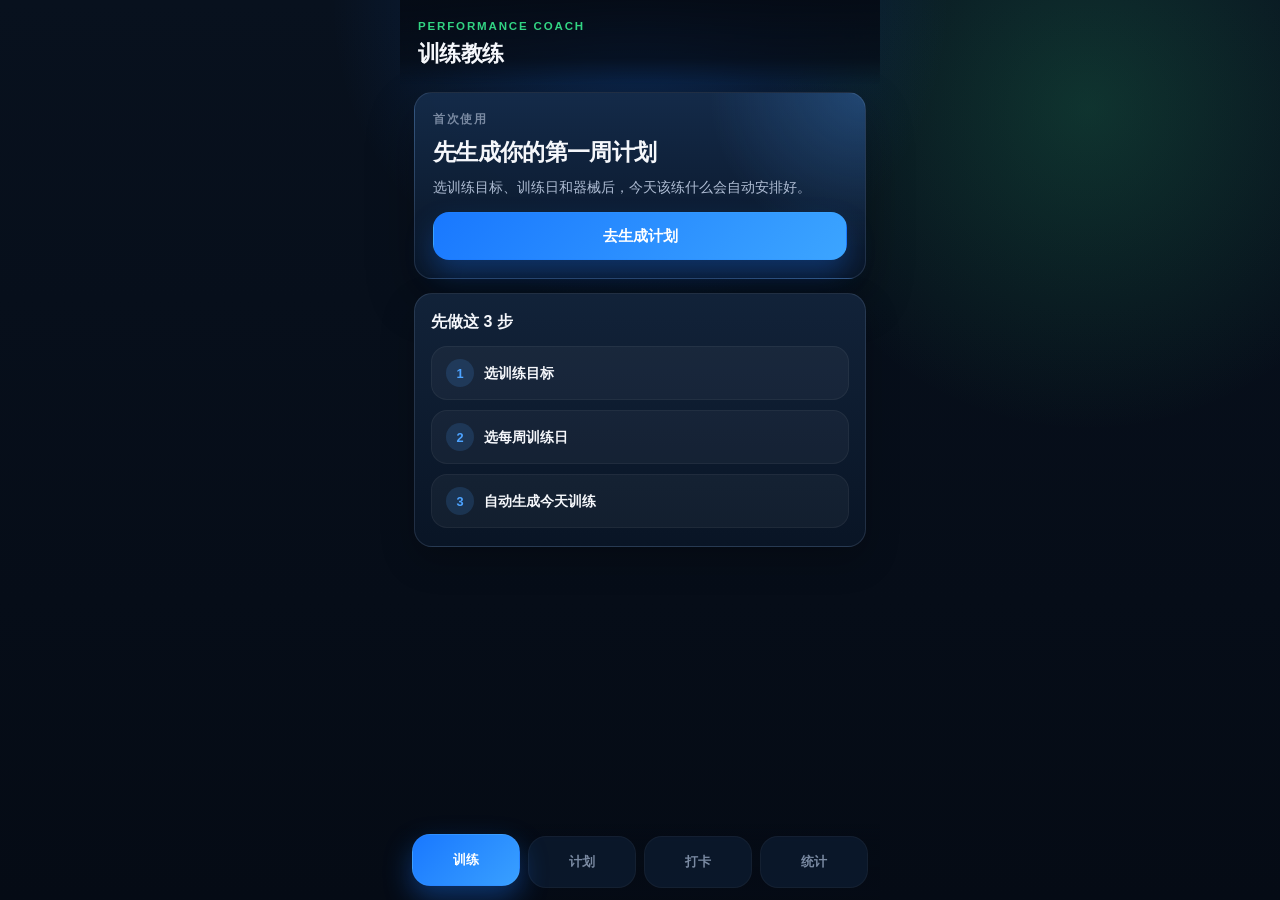
<file: index.html>
<!DOCTYPE html>
<html lang="zh-CN">
<head>
  <meta charset="UTF-8">
  <meta name="viewport" content="width=device-width, initial-scale=1.0, viewport-fit=cover, user-scalable=no">
  <meta name="mobile-web-app-capable" content="yes">
  <meta name="apple-mobile-web-app-status-bar-style" content="default">
  <meta name="apple-mobile-web-app-title" content="训练教练">
  <meta name="theme-color" content="#2563EB">
  <title>训练教练</title>
  <link rel="stylesheet" href="css/style.css">
  <link rel="manifest" href="manifest.json">
</head>
<body>

  <header class="app-header">
    <div class="app-header-copy">
      <div class="app-header-kicker">Performance Coach</div>
      <div class="app-header-title">训练教练</div>
    </div>
  </header>
  <div id="pull-refresh" class="pull-refresh" aria-live="polite" aria-hidden="true">
    <span class="pull-refresh-icon">↓</span>
    <span class="pull-refresh-text">下拉刷新</span>
  </div>

  <main>
    <section id="tab-today" class="tab-content active"></section>
    <section id="tab-plan" class="tab-content"></section>
    <section id="tab-history" class="tab-content"></section>
    <section id="tab-stats" class="tab-content"></section>
  </main>

  <nav class="tab-bar">
    <button class="tab-btn active" data-tab="today">训练</button>
    <button class="tab-btn" data-tab="plan">计划</button>
    <button class="tab-btn" data-tab="history">打卡</button>
    <button class="tab-btn" data-tab="stats">统计</button>
  </nav>

  <script src="js/exercises.js"></script>
  <script src="js/app.js"></script>
  <script>
    if ('serviceWorker' in navigator) {
      navigator.serviceWorker.register('sw.js?v=20260530-today-first').then((registration) => {
        registration.update();
      }).catch(() => {});
    }
  </script>
</body>
</html>
</file>
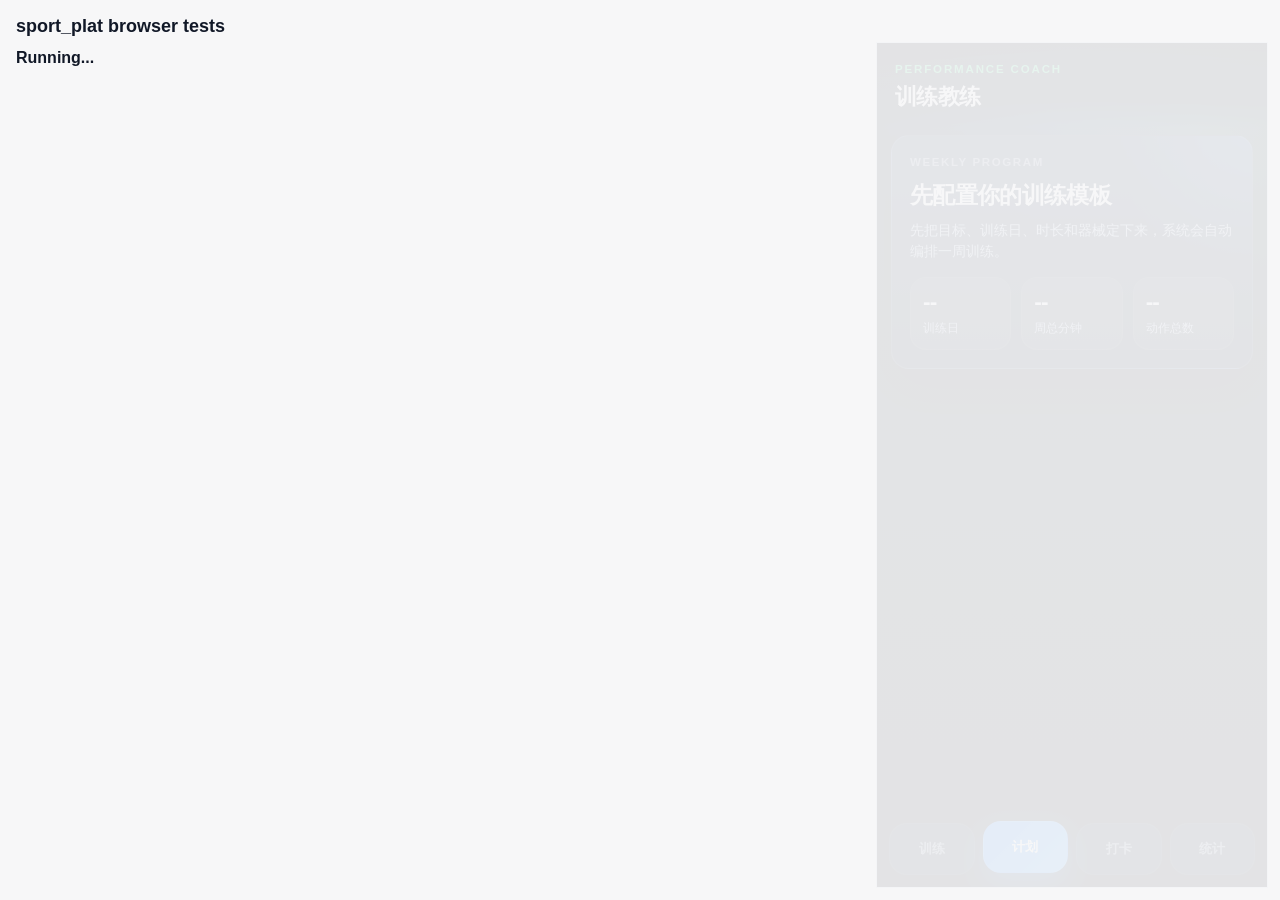
<file: test/runner.html>
<!DOCTYPE html>
<html lang="zh-CN">
<head>
  <meta charset="UTF-8">
  <meta name="viewport" content="width=device-width, initial-scale=1.0">
  <title>sport_plat tests</title>
  <style>
    body {
      font-family: -apple-system, BlinkMacSystemFont, "PingFang SC", sans-serif;
      margin: 0;
      padding: 16px;
      background: #f7f7f8;
      color: #111827;
    }
    h1 { font-size: 18px; margin: 0 0 12px; }
    #summary { font-weight: 700; margin-bottom: 12px; }
    .case {
      background: #fff;
      border: 1px solid #d9dee8;
      border-radius: 8px;
      padding: 10px 12px;
      margin-bottom: 8px;
      font-size: 14px;
    }
    .pass { border-left: 4px solid #10b981; }
    .fail { border-left: 4px solid #ef4444; }
    pre { white-space: pre-wrap; margin: 8px 0 0; color: #991b1b; }
    iframe {
      position: fixed;
      right: 12px;
      bottom: 12px;
      width: 390px;
      height: 844px;
      border: 1px solid #d9dee8;
      background: #fff;
      opacity: 0.08;
      pointer-events: none;
    }
  </style>
</head>
<body>
  <h1>sport_plat browser tests</h1>
  <div id="summary">Running...</div>
  <div id="results"></div>
  <iframe id="app-frame" src="../index.html"></iframe>
  <script src="./app-flow.test.js"></script>
</body>
</html>
</file>
<file: css/style.css>
*, *::before, *::after { box-sizing: border-box; margin: 0; padding: 0; }

:root {
  --bg: #07111f;
  --bg-elevated: #0d1829;
  --panel: rgba(10, 23, 40, 0.92);
  --panel-strong: #10233c;
  --panel-soft: rgba(255, 255, 255, 0.06);
  --card: linear-gradient(180deg, rgba(18, 35, 58, 0.98) 0%, rgba(9, 21, 38, 0.98) 100%);
  --card-bright: linear-gradient(180deg, rgba(28, 57, 96, 0.98) 0%, rgba(14, 31, 56, 0.98) 100%);
  --primary: #4da3ff;
  --primary-strong: #1978ff;
  --primary-soft: rgba(77, 163, 255, 0.14);
  --success: #32d583;
  --success-soft: rgba(50, 213, 131, 0.16);
  --warning: #ffb648;
  --danger: #ff6b6b;
  --text: #f5f7fb;
  --text-secondary: #afbdd4;
  --text-tertiary: #7a8aa2;
  --border: rgba(154, 182, 218, 0.16);
  --border-strong: rgba(154, 182, 218, 0.28);
  --shadow: 0 20px 48px rgba(0, 0, 0, 0.28);
  --shadow-soft: 0 14px 34px rgba(0, 0, 0, 0.22);
  --radius-sm: 12px;
  --radius: 18px;
  --radius-lg: 26px;
  --tab-height: 78px;
  --content-width: 480px;
}

html { font-size: 16px; -webkit-font-smoothing: antialiased; }

body {
  font-family: -apple-system, BlinkMacSystemFont, "SF Pro Display", "PingFang SC", "Microsoft YaHei", sans-serif;
  background:
    radial-gradient(circle at top, rgba(25, 120, 255, 0.24), transparent 28%),
    radial-gradient(circle at 85% 12%, rgba(50, 213, 131, 0.18), transparent 24%),
    linear-gradient(180deg, #08111e 0%, #050b15 100%);
  color: var(--text);
  max-width: var(--content-width);
  margin: 0 auto;
  min-height: 100vh;
  padding-bottom: calc(var(--tab-height) + env(safe-area-inset-bottom, 18px));
  line-height: 1.5;
  overscroll-behavior-y: contain;
}

main {
  position: relative;
  z-index: 1;
}

.app-header {
  position: sticky;
  top: 0;
  z-index: 100;
  padding: 18px 18px 14px;
  background: linear-gradient(180deg, rgba(5, 11, 21, 0.96) 0%, rgba(5, 11, 21, 0.72) 70%, rgba(5, 11, 21, 0) 100%);
  backdrop-filter: blur(18px);
  -webkit-backdrop-filter: blur(18px);
}

.app-header-copy {
  display: flex;
  flex-direction: column;
  gap: 2px;
}

.app-header-kicker {
  color: var(--success);
  font-size: 0.72rem;
  font-weight: 800;
  letter-spacing: 0.16em;
  text-transform: uppercase;
}

.app-header-title {
  font-size: 1.38rem;
  font-weight: 900;
  letter-spacing: -0.03em;
  color: var(--text);
}

.pull-refresh {
  position: fixed;
  top: 0;
  left: 0;
  right: 0;
  max-width: var(--content-width);
  margin: 0 auto;
  height: 48px;
  display: flex;
  align-items: center;
  justify-content: center;
  gap: 8px;
  color: var(--text-secondary);
  font-size: 0.8rem;
  font-weight: 700;
  z-index: 110;
  transform: translateY(-100%);
  pointer-events: none;
  transition: transform 0.15s ease, color 0.15s ease;
}

.pull-refresh.visible { transform: translateY(0); }
.pull-refresh.armed, .pull-refresh.refreshing { color: var(--primary); }

.pull-refresh-icon {
  width: 18px;
  height: 18px;
  display: inline-flex;
  align-items: center;
  justify-content: center;
}

.tab-bar {
  position: fixed;
  bottom: 0;
  left: 0;
  right: 0;
  width: 100%;
  max-width: var(--content-width);
  margin: 0 auto;
  display: grid;
  grid-template-columns: repeat(4, minmax(0, 1fr));
  gap: 8px;
  padding: 12px 12px calc(12px + env(safe-area-inset-bottom));
  background: linear-gradient(180deg, rgba(5, 11, 21, 0) 0%, rgba(5, 11, 21, 0.88) 28%, rgba(5, 11, 21, 0.96) 100%);
  z-index: 100;
}

.tab-btn {
  border: 1px solid rgba(255, 255, 255, 0.04);
  background: rgba(12, 26, 46, 0.85);
  color: var(--text-tertiary);
  min-height: 52px;
  font-size: 0.82rem;
  font-weight: 800;
  border-radius: 18px;
  display: flex;
  align-items: center;
  justify-content: center;
  cursor: pointer;
  transition: all 0.2s ease;
  -webkit-tap-highlight-color: transparent;
}

.tab-btn.active {
  color: #fff;
  background: linear-gradient(135deg, var(--primary-strong) 0%, #39a0ff 100%);
  box-shadow: 0 12px 28px rgba(25, 120, 255, 0.38);
  transform: translateY(-2px);
}

.tab-content {
  display: none;
  padding: 8px 14px 18px;
  animation: fadeIn 0.28s ease-out;
}

.tab-content.active { display: block; }

@keyframes fadeIn {
  from { opacity: 0; transform: translateY(8px); }
  to { opacity: 1; transform: translateY(0); }
}

.section-stack {
  display: grid;
  gap: 14px;
}

.hero-card,
.card {
  background: var(--card);
  border: 1px solid var(--border);
  border-radius: var(--radius);
  padding: 16px;
  box-shadow: var(--shadow-soft);
}

.hero-card {
  padding: 18px;
  background:
    radial-gradient(circle at top right, rgba(77, 163, 255, 0.24), transparent 32%),
    linear-gradient(180deg, rgba(20, 43, 73, 0.98) 0%, rgba(9, 21, 38, 0.98) 100%);
  box-shadow: var(--shadow);
}

.hero-card.success {
  background:
    radial-gradient(circle at top right, rgba(50, 213, 131, 0.24), transparent 30%),
    linear-gradient(180deg, rgba(18, 59, 46, 0.98) 0%, rgba(9, 28, 24, 0.98) 100%);
}

.hero-kicker,
.section-label {
  font-size: 0.72rem;
  font-weight: 800;
  letter-spacing: 0.14em;
  text-transform: uppercase;
  color: var(--text-tertiary);
}

.hero-title {
  font-size: 1.42rem;
  font-weight: 900;
  letter-spacing: -0.03em;
  margin-top: 6px;
}

.hero-subtitle {
  margin-top: 8px;
  color: var(--text-secondary);
  font-size: 0.9rem;
}

.hero-metrics,
.metric-grid,
.stat-grid {
  display: grid;
  grid-template-columns: repeat(3, minmax(0, 1fr));
  gap: 10px;
  margin-top: 14px;
}

.stat-grid {
  grid-template-columns: repeat(2, minmax(0, 1fr));
  margin-top: 0;
}

.metric,
.stat-box,
.mini-card {
  background: var(--panel-soft);
  border: 1px solid rgba(255, 255, 255, 0.06);
  border-radius: 16px;
  padding: 12px;
}

.metric-value,
.stat-box .num,
.mini-card-value {
  font-size: 1.42rem;
  line-height: 1;
  font-weight: 900;
  letter-spacing: -0.04em;
  color: var(--text);
}

.metric-label,
.stat-box .label,
.mini-card-label {
  margin-top: 6px;
  color: var(--text-secondary);
  font-size: 0.75rem;
}

.card-title {
  display: flex;
  align-items: center;
  justify-content: space-between;
  gap: 10px;
  font-size: 1rem;
  font-weight: 900;
  color: var(--text);
  margin-bottom: 12px;
}

.card-subtitle {
  margin-top: -6px;
  margin-bottom: 12px;
  font-size: 0.84rem;
  color: var(--text-secondary);
}

.chip-group {
  display: flex;
  flex-wrap: wrap;
  gap: 8px;
}

.chip {
  min-height: 42px;
  padding: 8px 14px;
  border-radius: 999px;
  border: 1px solid var(--border);
  background: rgba(255, 255, 255, 0.03);
  font-size: 0.84rem;
  font-weight: 700;
  color: var(--text-secondary);
  cursor: pointer;
  transition: all 0.18s ease;
  -webkit-tap-highlight-color: transparent;
}

.chip.selected {
  background: linear-gradient(135deg, var(--primary-strong) 0%, #3cb1ff 100%);
  border-color: transparent;
  color: #fff;
  box-shadow: 0 12px 24px rgba(25, 120, 255, 0.28);
}

.btn {
  display: inline-flex;
  align-items: center;
  justify-content: center;
  width: 100%;
  min-height: 48px;
  padding: 12px 16px;
  border-radius: 16px;
  border: 1px solid transparent;
  font-size: 0.94rem;
  font-weight: 900;
  cursor: pointer;
  transition: all 0.2s ease;
  -webkit-tap-highlight-color: transparent;
}

.btn-primary {
  color: #fff;
  background: linear-gradient(135deg, var(--primary-strong) 0%, #3ca5ff 100%);
  box-shadow: 0 14px 28px rgba(25, 120, 255, 0.3);
}

.btn-success {
  color: #04130d;
  background: linear-gradient(135deg, #32d583 0%, #7de9b3 100%);
  box-shadow: 0 14px 28px rgba(50, 213, 131, 0.24);
}

.btn-outline {
  color: var(--text);
  border-color: var(--border-strong);
  background: rgba(255, 255, 255, 0.03);
}

.btn-ghost {
  width: auto;
  min-height: 36px;
  padding: 8px 12px;
  border-radius: 999px;
  color: var(--text-secondary);
  background: rgba(255, 255, 255, 0.04);
  border: 1px solid rgba(255, 255, 255, 0.04);
  font-size: 0.78rem;
}

.btn-sm {
  width: auto;
  min-height: 34px;
  padding: 7px 12px;
  font-size: 0.76rem;
  border-radius: 999px;
}

.primary-actions,
.inline-actions,
.plan-action-bar,
.today-actions {
  display: grid;
  grid-template-columns: minmax(0, 1fr) auto;
  gap: 10px;
}

.primary-actions {
  margin-top: 14px;
}

.single-cta {
  margin-top: 14px;
}

.single-cta .btn {
  width: 100%;
}

.onboarding-card {
  padding-bottom: 18px;
}

.today-onboarding-steps {
  display: grid;
  gap: 10px;
}

.today-onboarding-step {
  display: grid;
  grid-template-columns: 28px minmax(0, 1fr);
  gap: 10px;
  align-items: center;
  padding: 12px 14px;
  border-radius: 16px;
  background: rgba(255, 255, 255, 0.04);
  border: 1px solid rgba(255, 255, 255, 0.05);
}

.today-onboarding-step span {
  width: 28px;
  height: 28px;
  border-radius: 999px;
  display: inline-flex;
  align-items: center;
  justify-content: center;
  background: rgba(77, 163, 255, 0.16);
  color: var(--primary);
  font-size: 0.8rem;
  font-weight: 900;
}

.today-onboarding-step strong {
  font-size: 0.88rem;
  color: var(--text);
}

.custom-ex-list {
  display: grid;
  gap: 10px;
}

.exercise-item {
  display: grid;
  grid-template-columns: 72px minmax(0, 1fr) auto;
  gap: 12px;
  align-items: center;
  padding: 12px 0;
  border-bottom: 1px solid rgba(154, 182, 218, 0.12);
}

.exercise-item:last-child { border-bottom: none; }

.exercise-img {
  width: 72px;
  height: 72px;
  border-radius: 20px;
  overflow: hidden;
  background: linear-gradient(180deg, rgba(255, 255, 255, 0.04) 0%, rgba(255, 255, 255, 0.01) 100%);
}

.exercise-info { min-width: 0; }

.exercise-info .ex-name {
  font-weight: 900;
  font-size: 0.98rem;
  color: var(--text);
  display: flex;
  align-items: center;
  flex-wrap: wrap;
  gap: 8px;
}

.exercise-info .ex-meta {
  margin-top: 4px;
  display: flex;
  flex-wrap: wrap;
  gap: 8px;
  color: var(--text-secondary);
  font-size: 0.76rem;
}

.exercise-info .ex-desc {
  margin-top: 6px;
  color: var(--text-tertiary);
  font-size: 0.78rem;
  line-height: 1.45;
  display: -webkit-box;
  -webkit-line-clamp: 2;
  -webkit-box-orient: vertical;
  overflow: hidden;
}

.exercise-done {
  width: 42px;
  height: 42px;
  border-radius: 14px;
  border: 1px solid var(--border-strong);
  background: rgba(255, 255, 255, 0.03);
  display: flex;
  align-items: center;
  justify-content: center;
  color: transparent;
  cursor: pointer;
  transition: all 0.2s ease;
  font-weight: 900;
}

.exercise-done.checked {
  background: linear-gradient(135deg, #32d583 0%, #69e6a5 100%);
  color: #082114;
  border-color: transparent;
  box-shadow: 0 12px 24px rgba(50, 213, 131, 0.22);
}

.progress-shell {
  margin-top: 14px;
  border-radius: 18px;
  padding: 12px;
  background: rgba(255, 255, 255, 0.04);
  border: 1px solid rgba(255, 255, 255, 0.06);
}

.progress-meta {
  display: flex;
  align-items: center;
  justify-content: space-between;
  gap: 12px;
  font-size: 0.8rem;
  color: var(--text-secondary);
}

.progress-bar {
  height: 10px;
  margin: 10px 0 8px;
  background: rgba(255, 255, 255, 0.06);
  border-radius: 999px;
  overflow: hidden;
}

.progress-fill {
  height: 100%;
  background: linear-gradient(90deg, var(--success) 0%, #6ee7b7 100%);
  border-radius: 999px;
  transition: width 0.35s ease-out;
}

.pill-row {
  display: flex;
  flex-wrap: wrap;
  gap: 8px;
}

.target-tag {
  display: inline-flex;
  align-items: center;
  justify-content: center;
  min-height: 28px;
  padding: 6px 10px;
  border-radius: 999px;
  font-size: 0.72rem;
  font-weight: 900;
  letter-spacing: 0.02em;
}

.tag-leg { background: rgba(255, 107, 107, 0.14); color: #ff8d8d; }
.tag-back { background: rgba(77, 163, 255, 0.16); color: #8cc7ff; }
.tag-chest { background: rgba(255, 182, 72, 0.18); color: #ffd28b; }
.tag-shoulder { background: rgba(177, 130, 255, 0.18); color: #cfb0ff; }
.tag-arm { background: rgba(255, 212, 91, 0.16); color: #ffe28d; }
.tag-core { background: rgba(50, 213, 131, 0.16); color: #8ff0bd; }
.tag-cardio { background: rgba(67, 222, 255, 0.14); color: #8feeff; }
.tag-full { background: rgba(255, 102, 173, 0.14); color: #ff9aca; }

.plan-days {
  display: grid;
  gap: 10px;
  margin-top: 14px;
}

.day-plan {
  padding: 14px;
  border-radius: 18px;
  background: rgba(255, 255, 255, 0.03);
  border: 1px solid rgba(255, 255, 255, 0.05);
}

.day-plan.rest {
  background: rgba(255, 255, 255, 0.02);
}

.day-plan-header {
  display: flex;
  align-items: flex-start;
  justify-content: space-between;
  gap: 12px;
  margin-bottom: 10px;
}

.day-plan-name {
  font-size: 1rem;
  font-weight: 900;
}

.day-plan-meta {
  margin-top: 4px;
  font-size: 0.78rem;
  color: var(--text-secondary);
}

.day-plan-ex-list {
  display: grid;
  gap: 8px;
}

.day-plan-ex {
  display: grid;
  grid-template-columns: minmax(0, 1fr) auto;
  gap: 12px;
  align-items: center;
  padding: 10px 12px;
  border-radius: 14px;
  background: rgba(255, 255, 255, 0.04);
}

.day-plan-ex strong {
  display: block;
  font-size: 0.88rem;
}

.day-plan-ex span {
  display: block;
  margin-top: 3px;
  color: var(--text-secondary);
  font-size: 0.74rem;
}

.day-plan-ex button {
  align-self: center;
}

.calendar-card {
  padding: 18px;
}

.calendar {
  display: grid;
  grid-template-columns: repeat(7, 1fr);
  gap: 8px;
  text-align: center;
}

.calendar .day-header {
  font-size: 0.7rem;
  color: var(--text-tertiary);
  padding: 6px 0;
  font-weight: 800;
}

.calendar .day {
  aspect-ratio: 1;
  display: flex;
  align-items: center;
  justify-content: center;
  border-radius: 16px;
  font-size: 0.86rem;
  font-weight: 800;
  cursor: pointer;
  transition: all 0.15s ease;
  border: 1px solid transparent;
  background: rgba(255, 255, 255, 0.03);
}

.calendar .day.checked {
  background: linear-gradient(135deg, var(--success) 0%, #7ce6ae 100%);
  color: #082114;
}

.calendar .day.today {
  border-color: var(--primary);
  color: var(--text);
}

.calendar .day.other-month {
  color: rgba(122, 138, 162, 0.35);
  background: transparent;
}

.history-list {
  display: grid;
  gap: 10px;
}

.checkin-record {
  padding: 14px;
  border-radius: 16px;
  background: rgba(255, 255, 255, 0.03);
  border: 1px solid rgba(255, 255, 255, 0.05);
}

.checkin-record .cr-date {
  font-weight: 900;
  font-size: 0.9rem;
}

.checkin-record .cr-detail {
  margin-top: 6px;
  color: var(--text-secondary);
  font-size: 0.8rem;
  line-height: 1.6;
}

.highlight-strip {
  display: grid;
  grid-template-columns: repeat(2, minmax(0, 1fr));
  gap: 10px;
}

.accent-panel {
  padding: 16px;
  border-radius: 18px;
  background:
    radial-gradient(circle at top right, rgba(77, 163, 255, 0.18), transparent 30%),
    rgba(255, 255, 255, 0.04);
  border: 1px solid rgba(255, 255, 255, 0.06);
}

.accent-panel strong {
  display: block;
  font-size: 1.7rem;
  line-height: 1;
  font-weight: 900;
}

.accent-panel span {
  display: block;
  margin-top: 6px;
  color: var(--text-secondary);
  font-size: 0.8rem;
}

.bar-row {
  display: grid;
  grid-template-columns: 68px minmax(0, 1fr);
  gap: 10px;
  align-items: center;
  margin-bottom: 10px;
}

.bar-label {
  font-size: 0.78rem;
  color: var(--text-secondary);
  font-weight: 800;
}

.bar-track {
  height: 32px;
  background: rgba(255, 255, 255, 0.05);
  border-radius: 999px;
  overflow: hidden;
}

.bar-fill {
  height: 100%;
  border-radius: 999px;
  display: flex;
  align-items: center;
  padding-left: 12px;
  color: #fff;
  font-size: 0.75rem;
  font-weight: 900;
  transition: width 0.45s ease-out;
  min-width: 40px;
}

.streak-card {
  text-align: center;
}

.streak-circle {
  width: 124px;
  height: 124px;
  border-radius: 50%;
  display: flex;
  align-items: center;
  justify-content: center;
  margin: 12px auto 0;
  box-shadow: 0 0 0 10px rgba(77, 163, 255, 0.06);
}

.streak-inner {
  width: 94px;
  height: 94px;
  border-radius: 50%;
  background: rgba(4, 10, 19, 0.92);
  display: flex;
  flex-direction: column;
  align-items: center;
  justify-content: center;
}

.empty {
  text-align: center;
  padding: 44px 16px;
  color: var(--text-secondary);
}

.empty .icon {
  font-size: 2.8rem;
  margin-bottom: 12px;
}

.empty p {
  font-size: 0.88rem;
}

.modal-overlay {
  position: fixed;
  inset: 0;
  background: rgba(4, 10, 19, 0.7);
  backdrop-filter: blur(10px);
  -webkit-backdrop-filter: blur(10px);
  z-index: 200;
  display: flex;
  align-items: flex-end;
  justify-content: center;
}

.modal {
  width: 100%;
  max-width: var(--content-width);
  max-height: 82vh;
  overflow-y: auto;
  padding: 20px 16px calc(20px + env(safe-area-inset-bottom));
  background: linear-gradient(180deg, #10233c 0%, #091526 100%);
  border-radius: 28px 28px 0 0;
  border: 1px solid var(--border);
  box-shadow: var(--shadow);
  animation: slideUp 0.26s ease-out;
}

@keyframes slideUp {
  from { transform: translateY(100%); }
  to { transform: translateY(0); }
}

.modal-header {
  display: flex;
  align-items: center;
  justify-content: space-between;
  margin-bottom: 16px;
  font-size: 1rem;
  font-weight: 900;
}

.modal-close {
  width: 40px;
  height: 40px;
  border-radius: 14px;
  border: 1px solid var(--border);
  background: rgba(255, 255, 255, 0.04);
  color: var(--text-secondary);
  font-size: 1.2rem;
  cursor: pointer;
}

.field-label {
  display: block;
  margin: 10px 0 6px 2px;
  font-size: 0.82rem;
  font-weight: 800;
  color: var(--text-secondary);
}

.field-input,
.select-group select {
  width: 100%;
  min-height: 46px;
  padding: 11px 13px;
  border-radius: 14px;
  border: 1px solid var(--border);
  background: rgba(255, 255, 255, 0.05);
  color: var(--text);
  outline: none;
  font-size: 0.92rem;
  font-family: inherit;
}

.field-input:focus,
.select-group select:focus {
  border-color: var(--primary);
}

.custom-title {
  margin-bottom: 8px;
}

.custom-item-icon {
  width: 100%;
  height: 100%;
  display: flex;
  align-items: center;
  justify-content: center;
  border-radius: 20px;
  background: rgba(77, 163, 255, 0.16);
  color: var(--primary);
  font-size: 1.4rem;
  font-weight: 900;
}

.cx-del-btn {
  color: var(--danger);
}

.loading { animation: pulse 1.2s ease-in-out infinite; }

@keyframes pulse {
  0%, 100% { opacity: 1; }
  50% { opacity: 0.5; }
}

@media (max-width: 360px) {
  .tab-content { padding-left: 12px; padding-right: 12px; }
  .hero-title { font-size: 1.24rem; }
  .exercise-item { grid-template-columns: 64px minmax(0, 1fr) auto; }
  .exercise-img { width: 64px; height: 64px; }
  .hero-metrics, .metric-grid, .stat-grid { grid-template-columns: repeat(2, minmax(0, 1fr)); }
  .highlight-strip { grid-template-columns: 1fr; }
}
</file>
